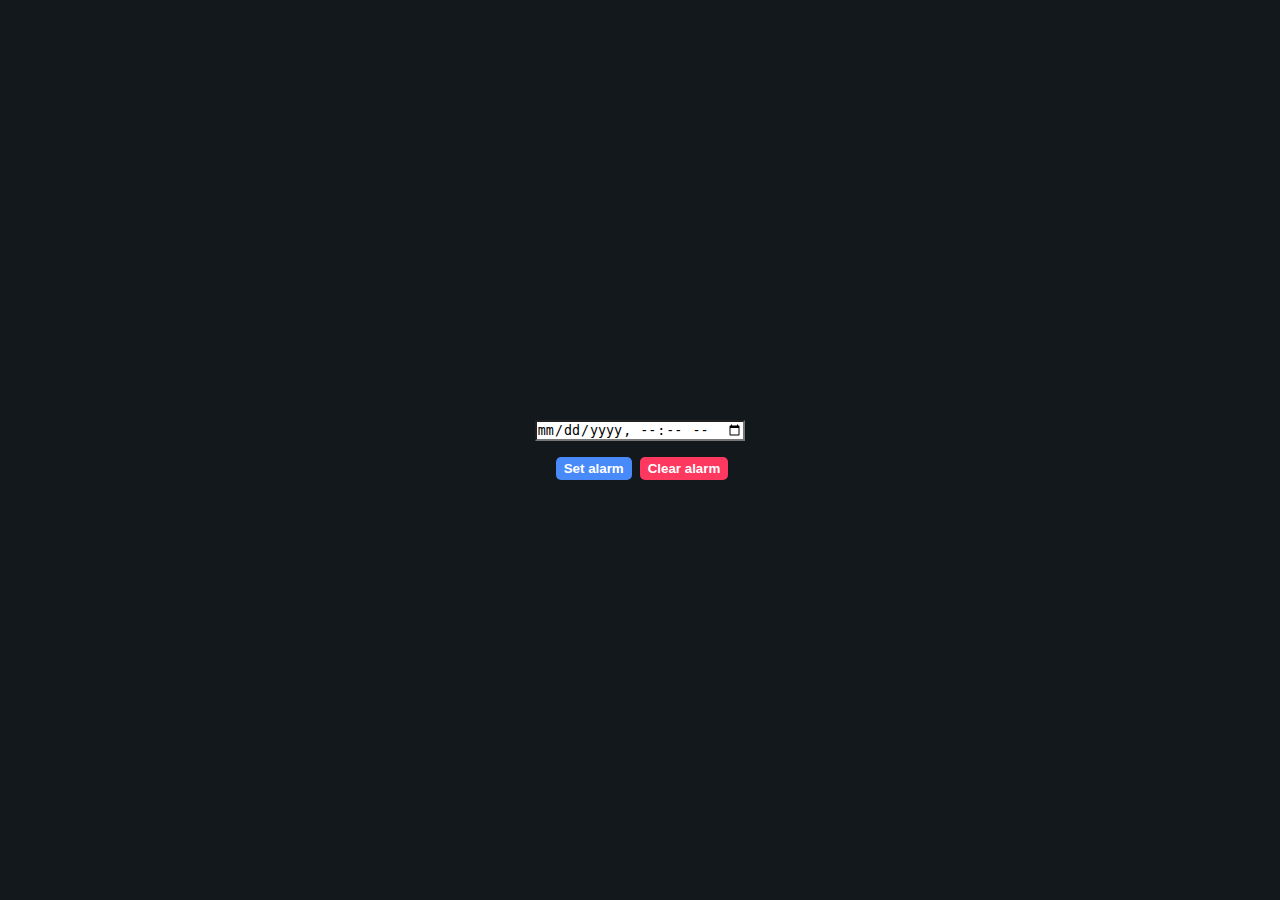
<file: alarmClock/index.html>
<!DOCTYPE html>
<html lang="en">
  <head>
    <meta charset="UTF-8" />
    <meta http-equiv="X-UA-Compatible" content="IE=edge" />
    <meta name="viewport" content="width=device-width, initial-scale=1.0" />
    <link
      href="https://fonts.googleapis.com/css2?family=Orbitron&display=swap"
      rel="stylesheet"
    />
    <link rel="stylesheet" href="styles.css" />
    <title>Digital alarm clock</title>
  </head>
  <body>
    <section class="container">
      <div id="clock"></div>
      <input
        onchange="setAlarmTime(this.value)"
        name="alarmTime"
        type="datetime-local"
      />
      <div class="controls">
        <button onclick="setAlarm()" class="button set-alarm">Set alarm</button>
        <button onclick="clearAlarm()" class="button clear-alarm">
          Clear alarm
        </button>
      </div>
    </section>
    <script src="clock.js"></script>
  </body>
</html>
</file>
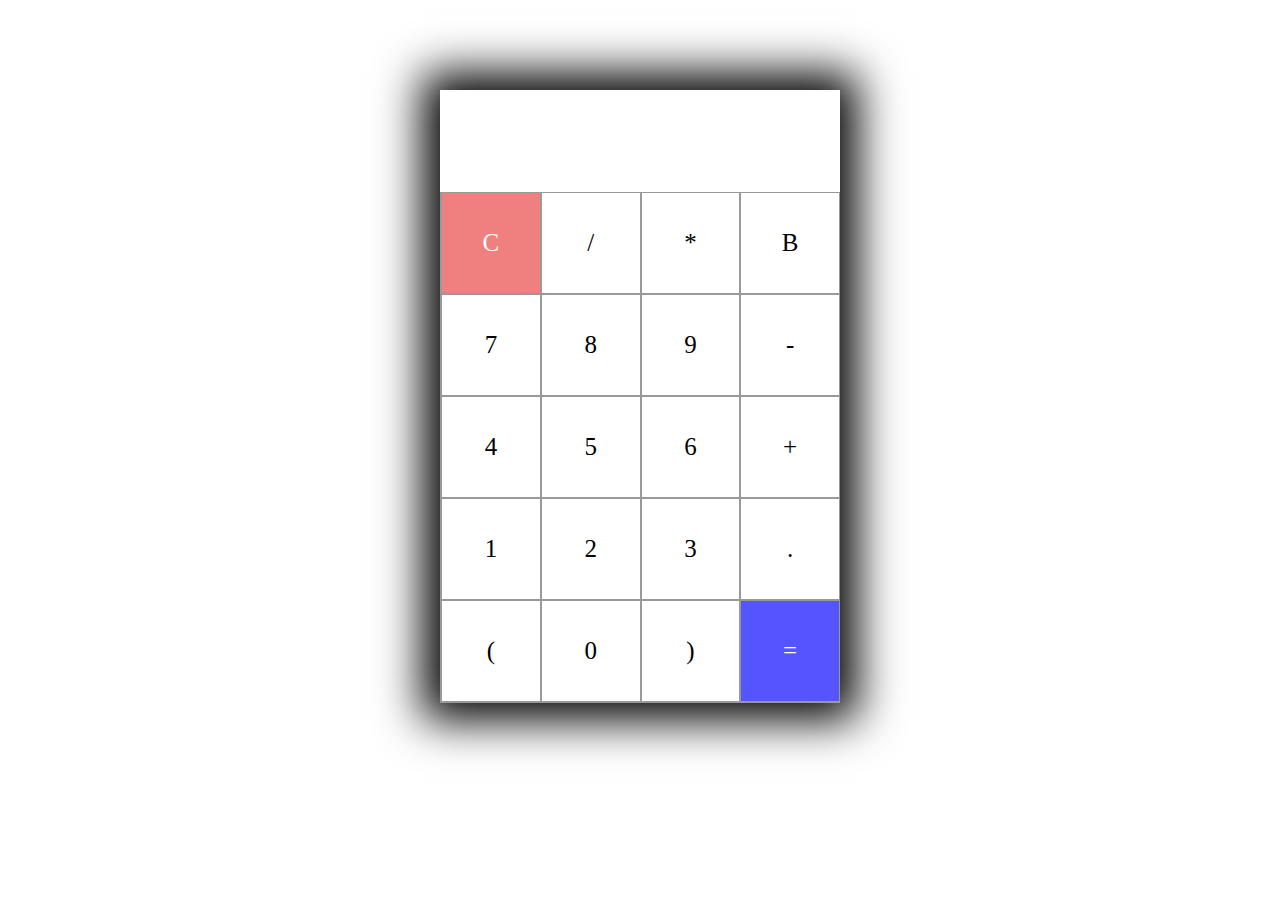
<file: calculator/index.html>
<!DOCTYPE html>
<html lang="en">
  <head>
    <meta charset="UTF-8" />
    <meta http-equiv="X-UA-Compatible" content="IE=edge" />
    <meta name="viewport" content="width=device-width, initial-scale=1.0" />
    <link rel="stylesheet" href="styles.css" />
    <title>Calculator</title>
  </head>
  <body>
    <section>
      <div class="container">
        <div id="display"></div>
        <div class="buttons">
          <div id="clear" class="button">C</div>
          <div class="button">/</div>
          <div class="button">*</div>
          <div class="button">B</div>
          <div class="button">7</div>
          <div class="button">8</div>
          <div class="button">9</div>
          <div class="button">-</div>
          <div class="button">4</div>
          <div class="button">5</div>
          <div class="button">6</div>
          <div class="button">+</div>
          <div class="button">1</div>
          <div class="button">2</div>
          <div class="button">3</div>
          <div class="button">.</div>
          <div class="button">(</div>
          <div class="button">0</div>
          <div class="button">)</div>
          <div id="equal" class="button">=</div>
        </div>
      </div>
    </section>
    <script src="app.js"></script>
  </body>
</html>
</file>
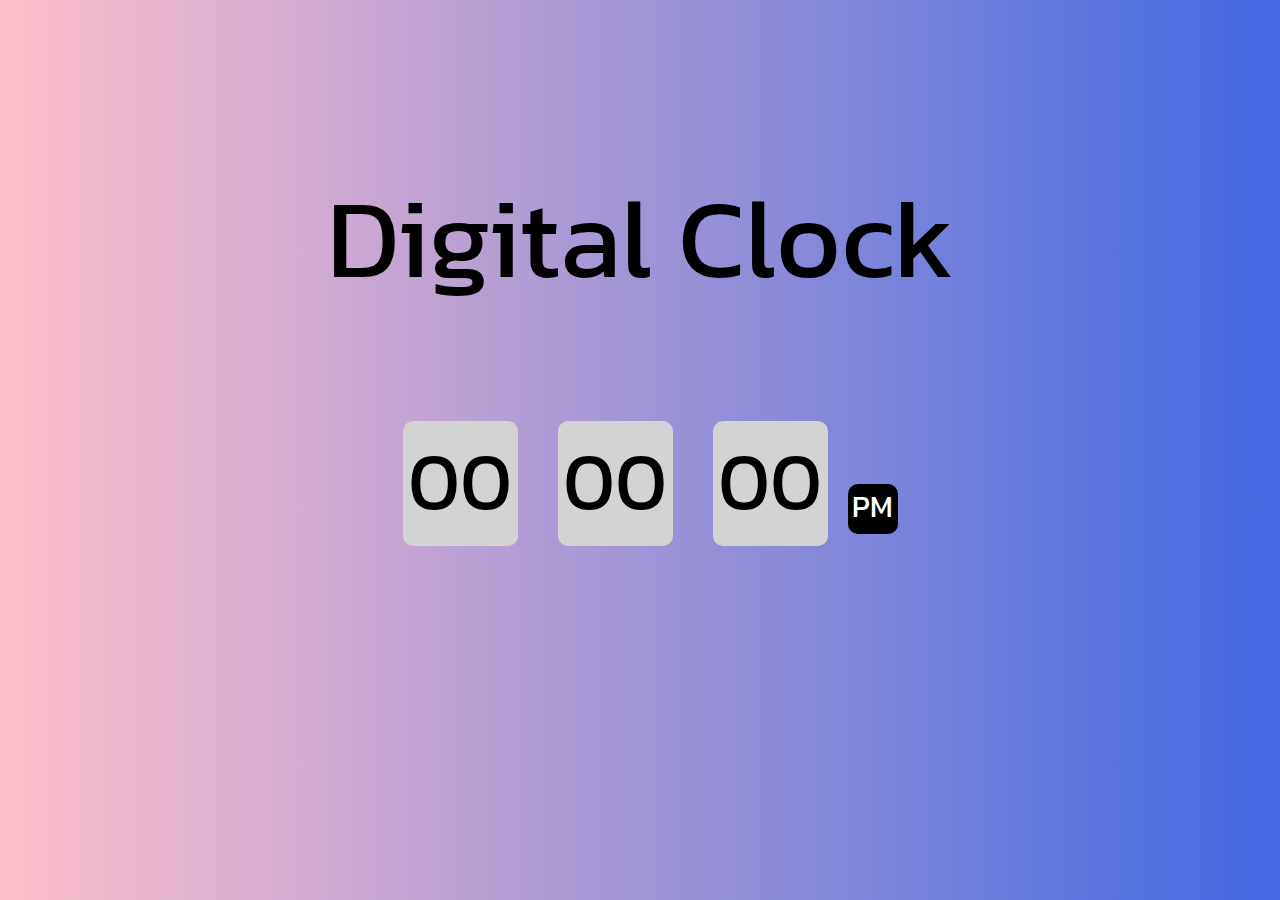
<file: digitalClock/index.html>
<!DOCTYPE html>
<html lang="en">
  <head>
    <meta charset="UTF-8" />
    <meta http-equiv="X-UA-Compatible" content="IE=edge" />
    <meta name="viewport" content="width=device-width, initial-scale=1.0" />
    <link rel="stylesheet" href="styles.css" />
    <title>Digital Clock</title>
  </head>
  <body>
    <div class="container">
      <div class="title">Digital Clock</div>
      <div class="clock">
        <div id="hour" class="numbers">00</div>
        <div id="minute" class="numbers">00</div>
        <div id="second" class="numbers">00</div>
        <div id="ampm" class="pm">PM</div>
      </div>
    </div>
    <script src="app.js"></script>
  </body>
</html>
</file>
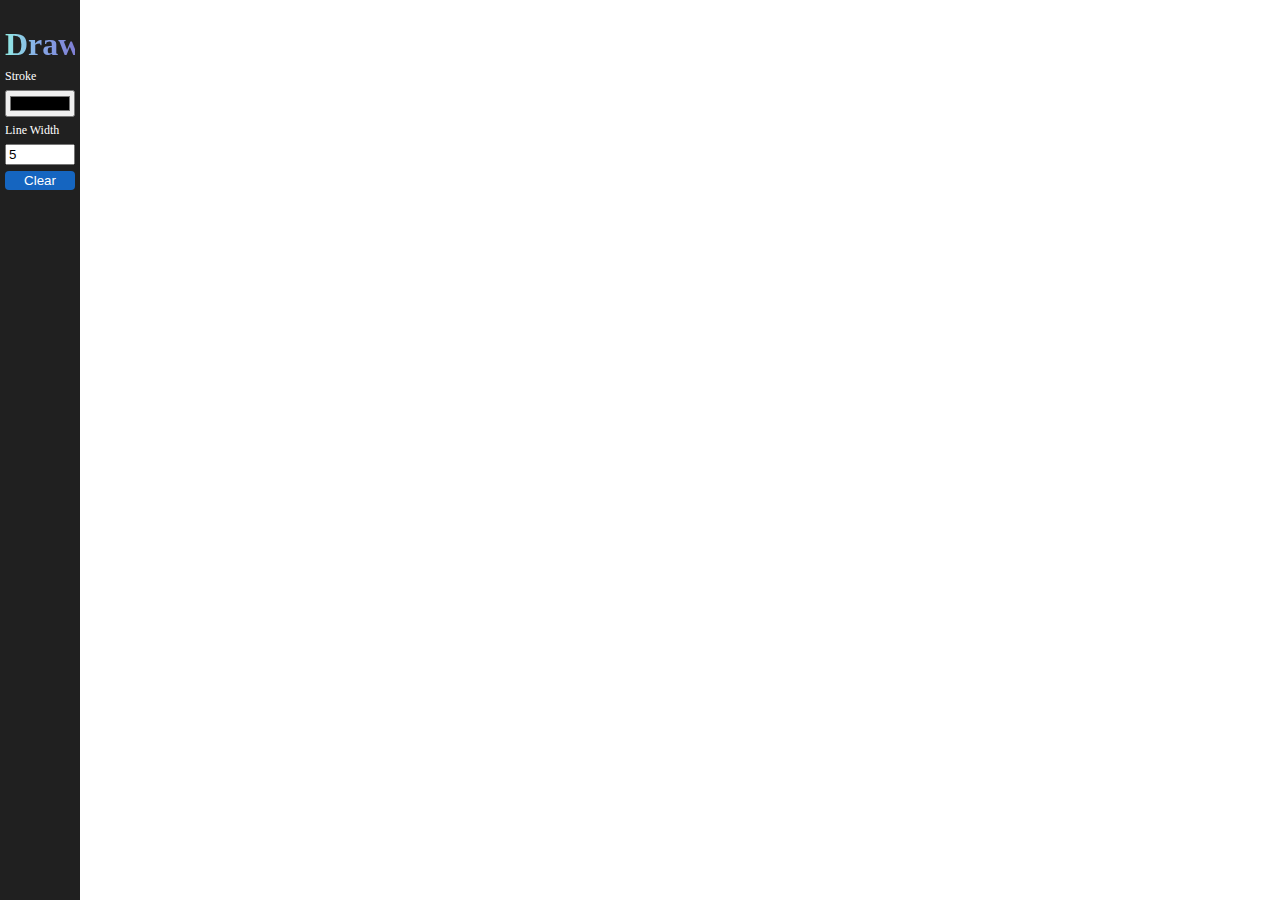
<file: drawingApp/index.html>
<html lang="en">
<head>
    <meta charset="UTF-8">
    <meta http-equiv="X-UA-Compatible" content="IE=edge">
    <meta name="viewport" content="width=device-width, initial-scale=1.0">
    <link rel="stylesheet" href="styles.css">
    <title>Drawing app</title>
</head>
<body>
    <section class="container">
        <div id="toolbar">
            <h1>Draw.</h1>
            <label for="stroke">Stroke</label>
            <input id="stroke" name='stroke' type="color">
            <label for="lineWidth">Line Width</label>
            <input id="lineWidth" name='lineWidth' type="number" value="5">
            <button id="clear">Clear</button>
        </div>
        <div class="drawing-board">
            <canvas id="drawing-board"></canvas>
        </div>
    </section>
    <script src="app.js"></script>
</body>
</html>
</file>
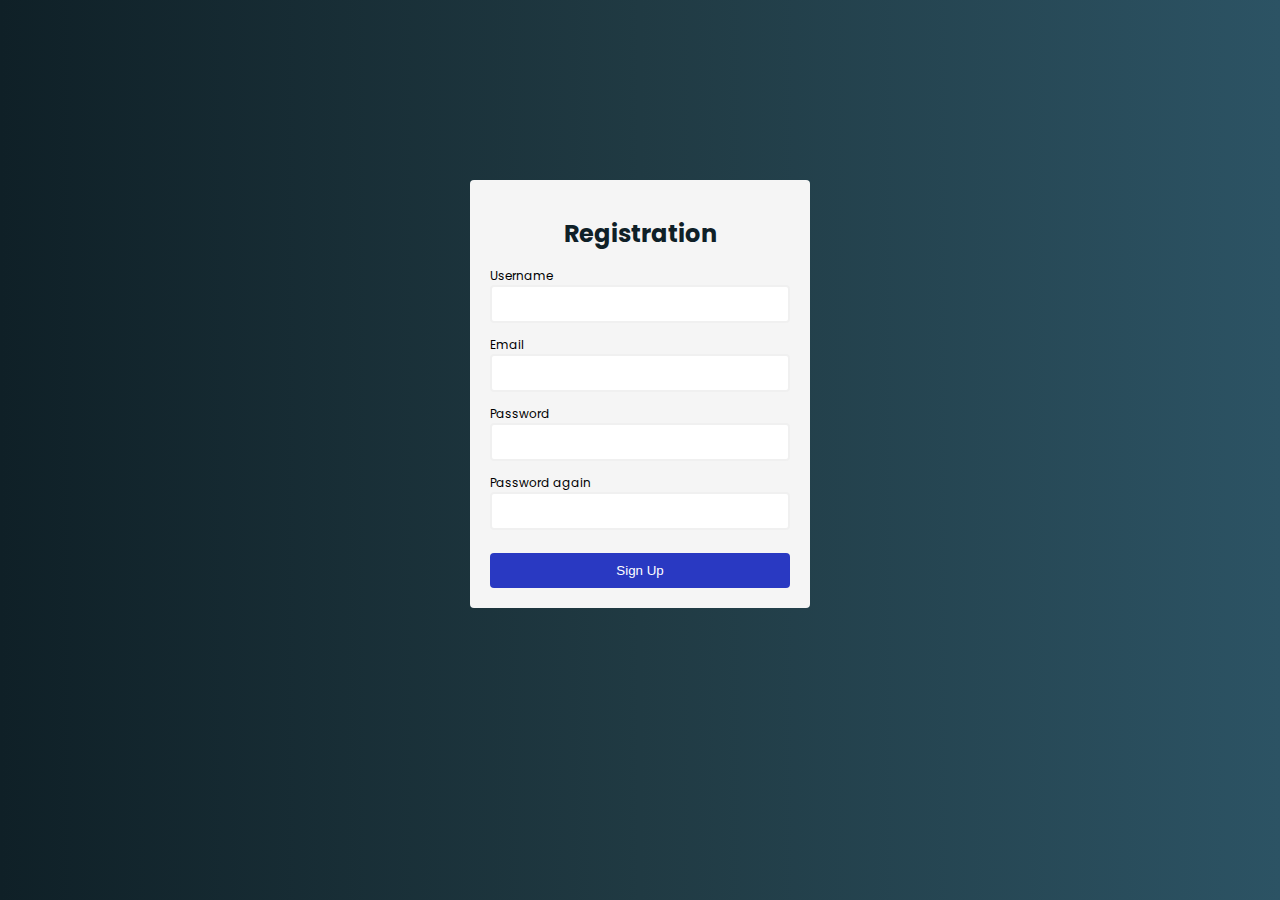
<file: formValidation/index.html>
<html lang="en">
  <head>
    <meta charset="UTF-8" />
    <meta http-equiv="X-UA-Compatible" content="IE=edge" />
    <meta name="viewport" content="width=device-width, initial-scale=1.0" />
    <title>Form Validation</title>
    <link rel="preconnect" href="https://fonts.googleapis.com" />
    <link rel="preconnect" href="https://fonts.gstatic.com" crossorigin />
    <link
      href="https://fonts.googleapis.com/css2?family=Poppins:wght@400;700&display=swap"
      rel="stylesheet"
    />
    <link rel="stylesheet" href="styles.css" />
    <script defer src="app.js"></script>
  </head>
  <body>
    <div class="container">
      <form id="form" action="/">
        <h1>Registration</h1>
        <div class="input-control">
          <label for="username">Username</label>
          <input id="username" name="username" type="text" />
          <div class="error"></div>
        </div>
        <div class="input-control">
          <label for="email">Email</label>
          <input id="email" name="email" type="text" />
          <div class="error"></div>
        </div>
        <div class="input-control">
          <label for="password">Password</label>
          <input id="password" name="password" type="password" />
          <div class="error"></div>
        </div>
        <div class="input-control">
          <label for="password2">Password again</label>
          <input id="password2" name="password2" type="password" />
          <div class="error"></div>
        </div>
        <button type="submit">Sign Up</button>
      </form>
    </div>
  </body>
</html>
</file>
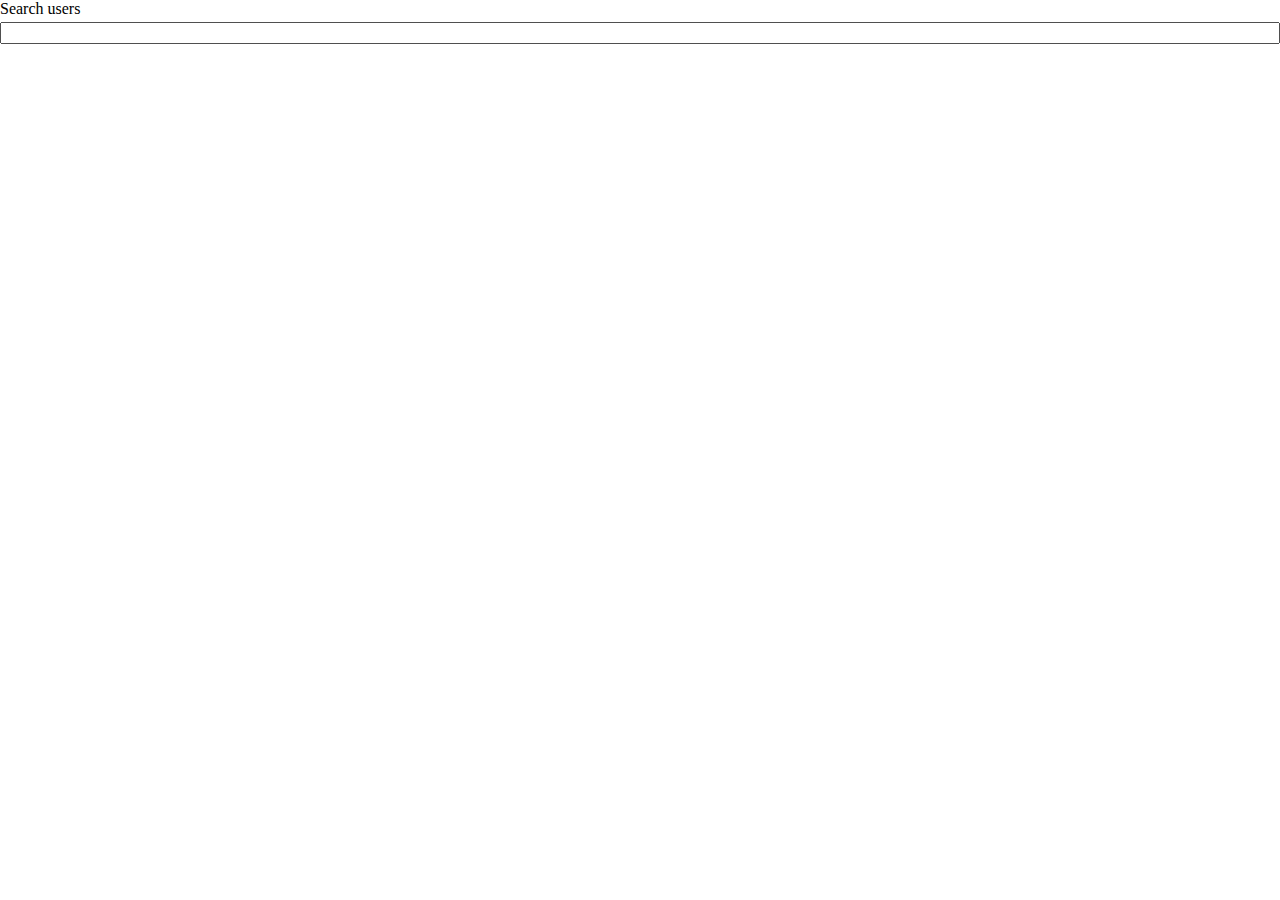
<file: javaScriptSearchbar/index.html>
<!DOCTYPE html>
<html lang="en">
  <head>
    <meta charset="UTF-8" />
    <meta http-equiv="X-UA-Compatible" content="IE=edge" />
    <meta name="viewport" content="width=device-width, initial-scale=1.0" />
    <link rel="stylesheet" href="styles.css" />
    <script src="app.js" defer></script>
    <title>JS Search bar</title>
  </head>
  <body>
    <div class="search-wrapper">
      <label for="search">Search users</label>
      <input type="search" id="search" data-search/>
    </div>
    <div class="user-cards" data-user-cards-container></div>
      <template data-user-template>
        <div class="card">
          <div class="header" data-header></div>
          <div class="body" data-body></div>
        </div>
      </template>
    </div>
  </body>
</html>
</file>
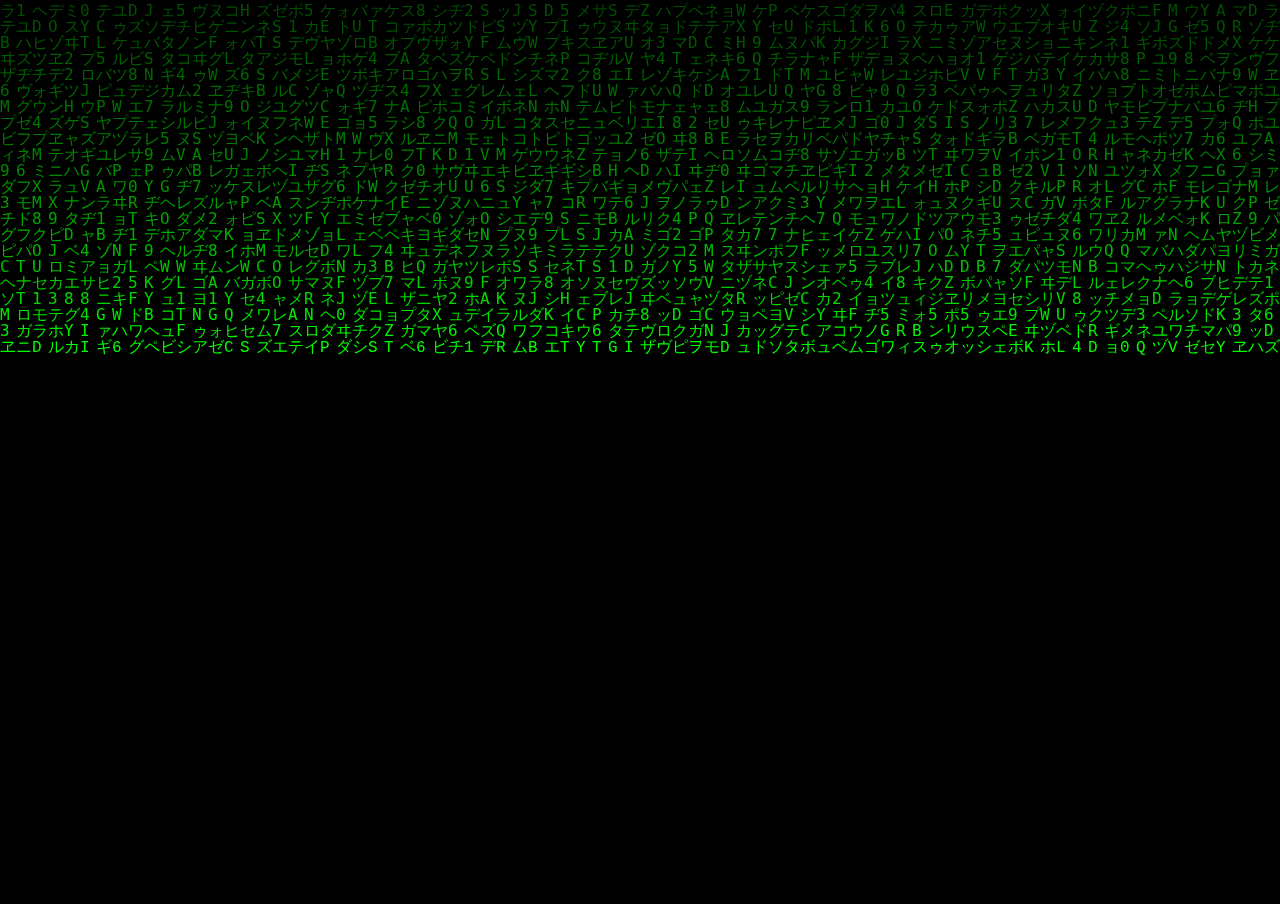
<file: matrixLoadingScreen/index.html>
<!DOCTYPE html>
<html lang="en">
  <head>
    <meta charset="UTF-8" />
    <meta http-equiv="X-UA-Compatible" content="IE=edge" />
    <meta name="viewport" content="width=device-width, initial-scale=1.0" />
    <link rel="stylesheet" href="styles.css" />
    <title>Document</title>
  </head>
  <body>
    <canvas id="matrix"></canvas>
    <script src="app.js"></script>
  </body>
</html>
</file>
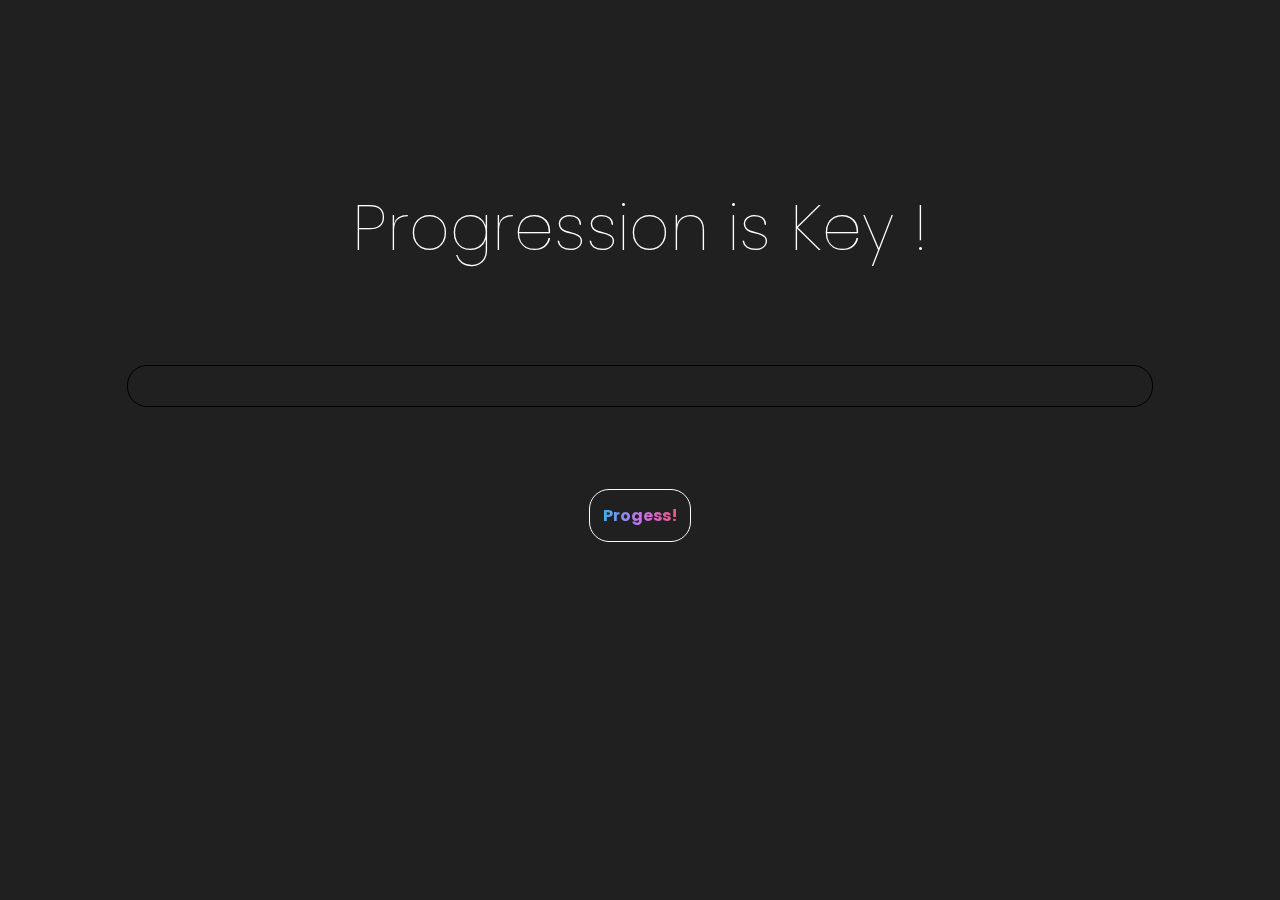
<file: progressBar/index.html>
<!DOCTYPE html>
<html lang="en">
  <head>
    <meta charset="UTF-8" />
    <meta http-equiv="X-UA-Compatible" content="IE=edge" />
    <meta name="viewport" content="width=device-width, initial-scale=1.0" />
    <link rel="preconnect" href="https://fonts.googleapis.com" />
    <link rel="preconnect" href="https://fonts.gstatic.com" crossorigin />
    <link
      href="https://fonts.googleapis.com/css2?family=Orbitron&family=Poppins:wght@100;200;300&display=swap"
      rel="stylesheet"
    />
    <link rel="stylesheet" href="styles.css" />
    <title>Gradient progess bar</title>
  </head>
  <body>
    <div class="title">Progression is Key !</div>
    <div id="progress-container">
      <div id="progress">
        <div id="indicator"></div>
      </div>
    </div>
    <div id="controls">
      <button id="start">Progess!</button>
    </div>
    <script src="app.js"></script>
  </body>
</html>
</file>
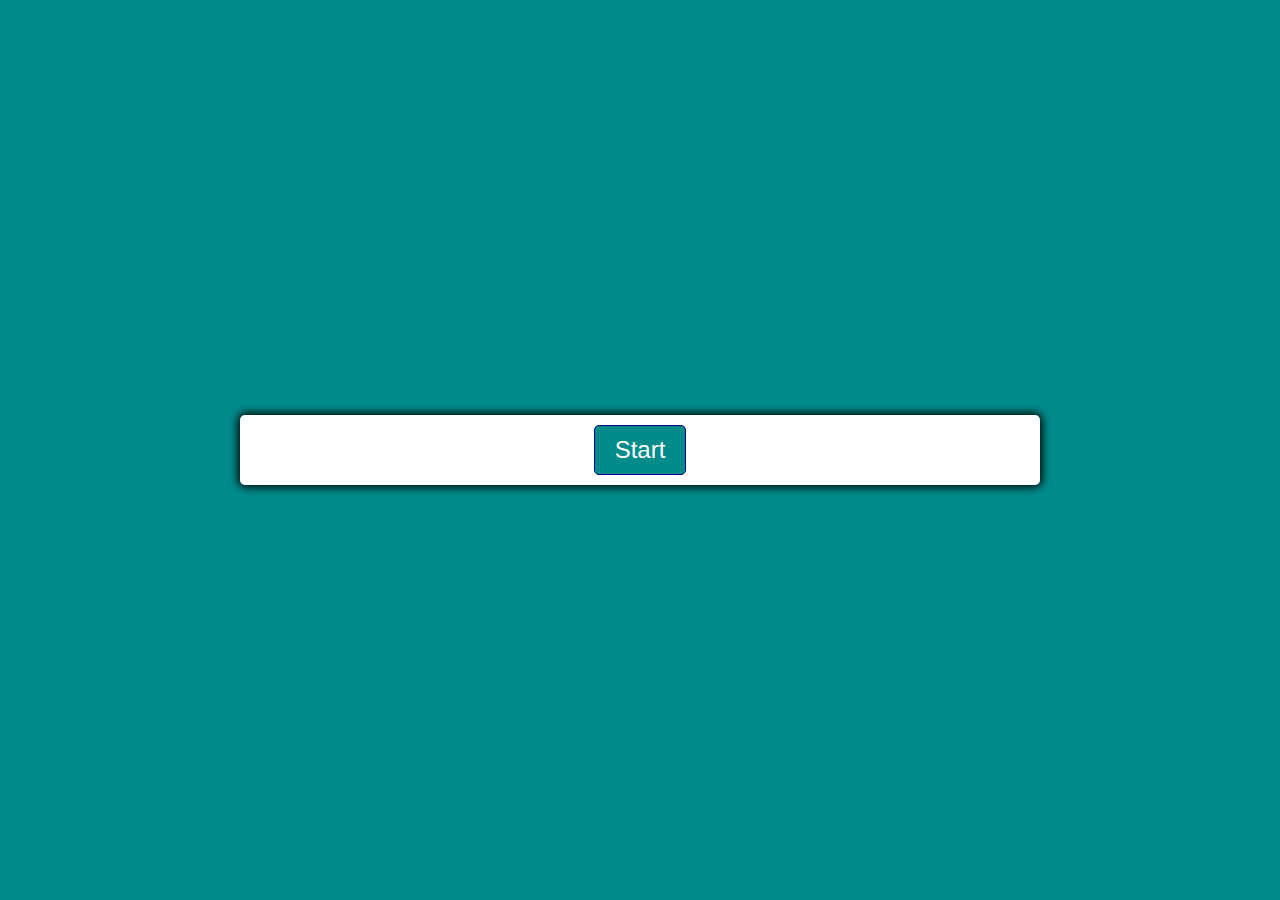
<file: quizApp/index.html>
<!DOCTYPE html>
<html lang="en">
<head>
    <meta charset="UTF-8">
    <meta http-equiv="X-UA-Compatible" content="IE=edge">
    <meta name="viewport" content="width=device-width, initial-scale=1.0">
    <link rel="stylesheet" href="styles.css">
    <title>Quiz app</title>
</head>
<body>
    <div class="container">
        <div id="question-container" class="hide">
            <div id="question">Question</div>
            <div id="answer-buttons" class="btn-grid">
                <button class="btn">Answer 1</button>
                <button class="btn">Answer 2</button>
                <button class="btn">Answer 3</button>
                <button class="btn">Answer 4</button>
            </div>
        </div>
        <div class="controls">
            <button id="start-btn" class="start-btn btn">Start</button>
            <button id="next-btn" class="next-btn btn hide">Next</button>
        </div>
    </div>
    <script src="app.js"></script>
</body>
</html>
</file>
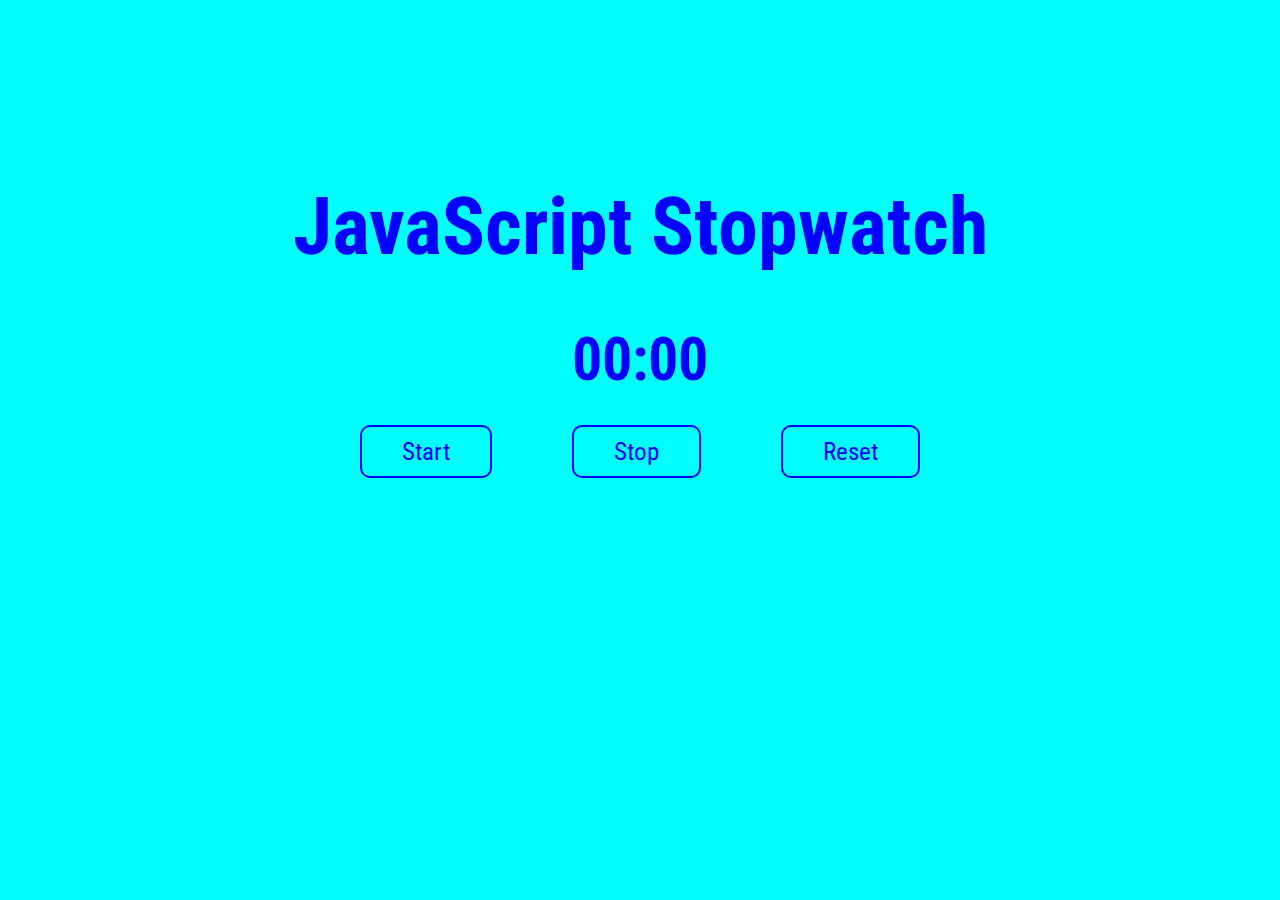
<file: stopwatch/index.html>
<!DOCTYPE html>
<html lang="en">
  <head>
    <meta charset="UTF-8" />
    <meta http-equiv="X-UA-Compatible" content="IE=edge" />
    <meta name="viewport" content="width=device-width, initial-scale=1.0" />
    <link rel="stylesheet" href="styles.css" />
    <title>JS stopwatch</title>
  </head>
  <body>
    <section>
      <div class="container">
        <div class="title">JavaScript Stopwatch</div>
        <div class="clock">
          <span id="seconds">00</span>:<span id="tenths">00</span>
        </div>
      </div>
      <div class="buttons">
        <button id="start">Start</button>
        <button id="stop">Stop</button>
        <button id="reset">Reset</button>
      </div>
    </section>
    <script src="app.js"></script>
  </body>
</html>
</file>
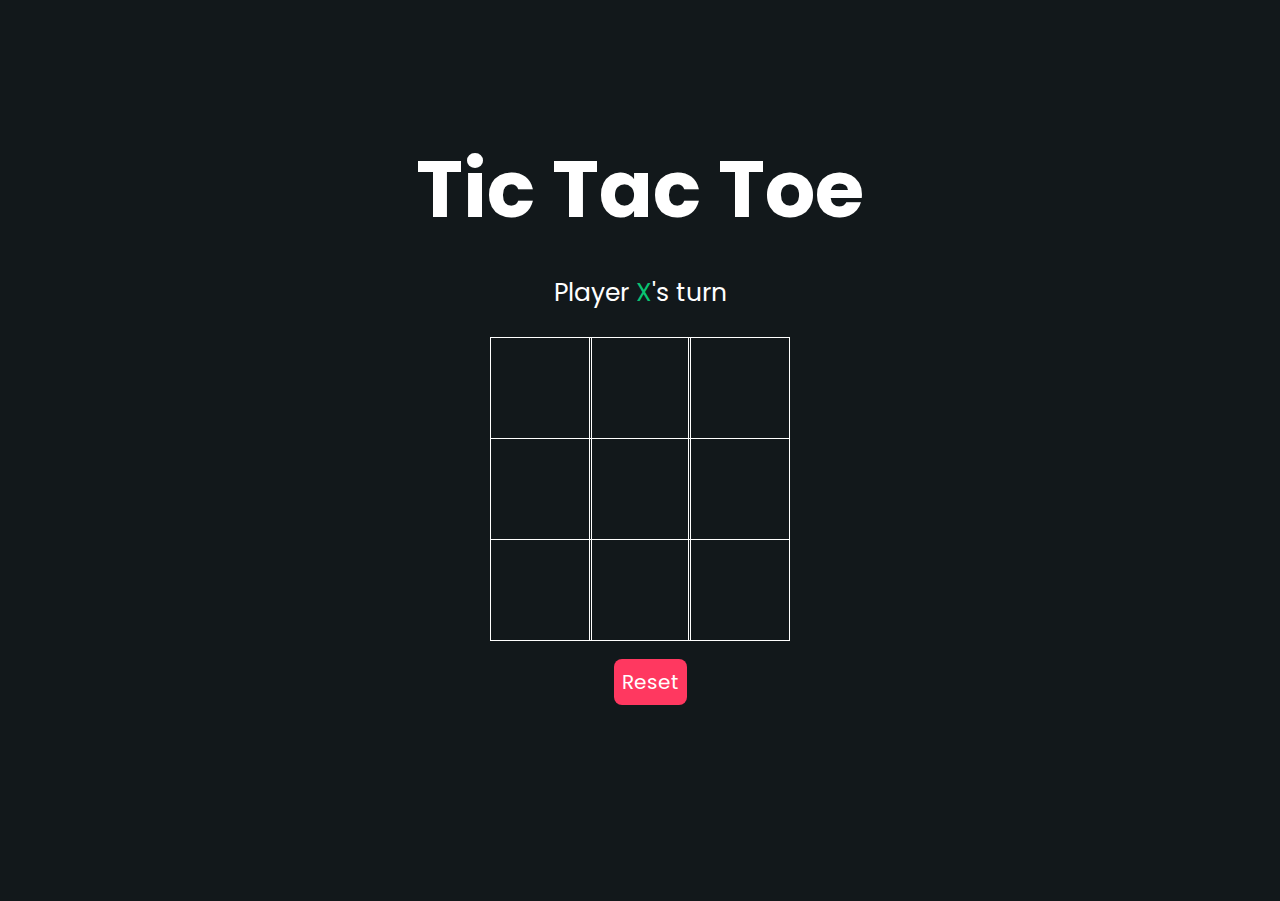
<file: ticTacToe/index.html>
<!DOCTYPE html>
<html lang="en">
  <head>
    <meta charset="UTF-8" />
    <meta http-equiv="X-UA-Compatible" content="IE=edge" />
    <meta name="viewport" content="width=device-width, initial-scale=1.0" />
    <link rel="stylesheet" href="styles.css" />
    <link rel="preconnect" href="https://fonts.googleapis.com" />
    <link rel="preconnect" href="https://fonts.gstatic.com" crossorigin />
    <link
      href="https://fonts.googleapis.com/css2?family=Poppins:wght@300&display=swap"
      rel="stylesheet"
    />
    <script src="app.js"></script>
    <title>Tic Tac Toe</title>
  </head>
  <body>
    <main class="background">
        <section class="title">
            <h1>Tic Tac Toe</h1>
        </section>
        <section class="display">
            Player <span class="display-player playerX">X</span>'s turn
        </section>
        <section class="container">
            <div class="tile"></div>
            <div class="tile"></div>
            <div class="tile"></div>
            <div class="tile"></div>
            <div class="tile"></div>
            <div class="tile"></div>
            <div class="tile"></div>
            <div class="tile"></div>
            <div class="tile"></div>
        </section>
        <section class="display announcer hide"></section>
        <section class="controls">
            <button id="reset">Reset</button>
        </section>
    </main>
  </body>
</html>
</file>
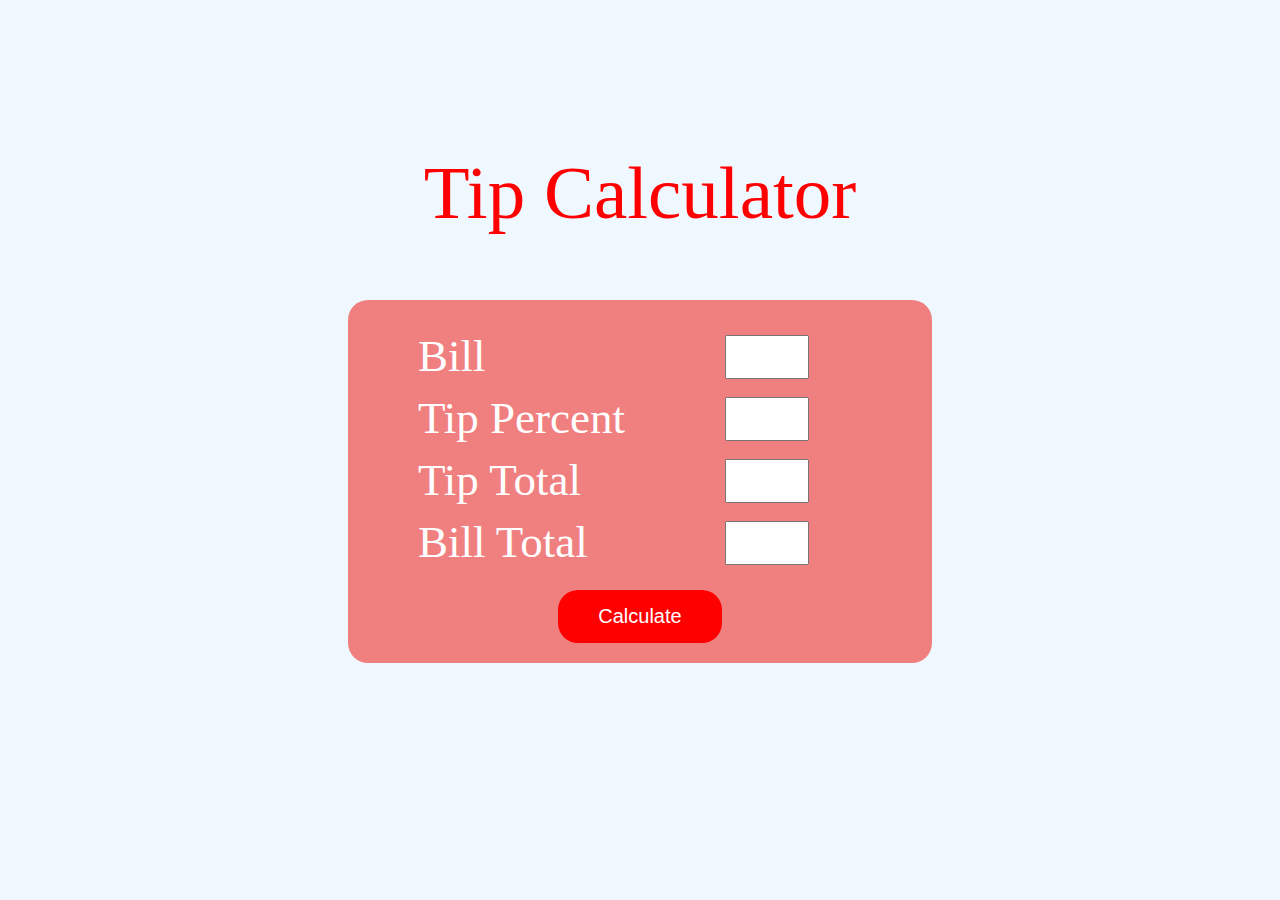
<file: tipcalculator/index.html>
<!DOCTYPE html>
<html lang="en">
  <head>
    <meta charset="UTF-8" />
    <meta http-equiv="X-UA-Compatible" content="IE=edge" />
    <meta name="viewport" content="width=device-width, initial-scale=1.0" />
    <link rel="stylesheet" href="styles.css" />
    <title>Tip Calculator</title>
  </head>
  <body>
    <section>
      <div class="title">
        <div class="tip-calculator">Tip Calculator</div>
      </div>
      <div class="container">
        <div class="titles">
          <div id="bill">Bill</div>
          <input value="" name="bill" type="number" id="bill-amount" />
          <div id="percentage">Tip Percent</div>
          <input value="" type="number" name="percentage" id="percent-amount" />
          <div id="tip">Tip Total</div>
          <input value="" type="number" name="tip" id="tip-amount" />
          <div id="total">Bill Total</div>
          <input value="" type="number" name="bill" id="bill-total" />
        </div>
        <button id="calculate">Calculate</button>
      </div>
    </section>
    <script src="app.js"></script>
  </body>
</html>
</file>
<file: alarmClock/styles.css>
* {
  margin: 0;
  padding: 0;
  background-color: #12181b;
  box-sizing: border-box;
}

.container {
  min-height: 100vh;
  display: flex;
  flex-direction: column;
  justify-content: center;
  align-items: center;
}

#clock {
  font-family: "Orbitron", sans-serif;
  font-size: 15vw;
  color: white;
}

.controls {
    margin-top: 16px;
}

.button {
    font-weight: bold;
    border-radius: 5px;
    border: none;
    color: white;
    padding: 4px 8px;
    margin-left: 4px;
    cursor: pointer;
}

.set-alarm {
    background-color: #498AFB;
}

.clear-alarm {
    background-color: #FF3860;
}

input {
    background-color: white;
}
</file>
<file: calculator/styles.css>
.container {
  max-width: 400px;
  margin: 10vh auto 0 auto;
  box-shadow: 0px 0px 43px 17px black;
}

#display {
  text-align: right;
  height: 70px;
  line-height: 70px;
  padding: 16px 8px;
  font-size: 25px;
}

.buttons {
  display: grid;
  border-bottom: 1px solid #999;
  border-left: 1px solid #999;
  grid-template-columns: 1fr 1fr 1fr 1fr;
}

.buttons > div {
  border-top: 1px solid #999;
  border-right: 1px solid #999;
}

.button {
  border: 0.5px solid #999;
  line-height: 100px;
  text-align: center;
  font-size: 25px;
  cursor: pointer;
}

#equal {
  background-color: #5555ff;
  color: white;
}

#equal:active {
    opacity: 0.9;
}

#clear {
    background-color: lightcoral;
    color: white;
}

#clear:active {
    opacity: 0.9;
}

.button:hover {
  background-color: #323330;
  color: white;
  transition: 0.25s ease-in-out;
}
</file>
<file: digitalClock/styles.css>
@import url("https://fonts.googleapis.com/css2?family=Kanit:wght@300&family=Lobster&display=swap");

* {
  box-sizing: border-box;
  margin: 0;
  padding: 0s;
}

body {
  background-image: linear-gradient(to left, royalblue, pink);
}

.container {
  display: flex;
  flex-direction: column;
  justify-content: center;
  align-items: center;
  min-height: 100vh;
  font-family: Kanit, sans-serif;
}

.title {
  position: relative;
  bottom: 150px;
  font-size: 7rem;
}

.clock {
  display: flex;
  justify-content: center;
  align-items: center;
}

.numbers {
  font-size: 5rem;
  background-color: #d3d3d3;
  height: 125px;
  width: 115px;
  text-align: center;
  margin: 0 20px 0;
  border-radius: 10px;
  position: relative;
  bottom: 50px;
}

#ampm {
  height: 50px;
  width: 50px;
  background-color: #d3d3d3;
  font-size: 30px;
  text-align: center;
  position: relative;
  bottom: 25px;
  border-radius: 10px;
}

#ampm.pm {
  background-color: black;
  color: white;
}

#ampm.am {
  background-color: #d3d3d3;
  color: black;
}
</file>
<file: drawingApp/styles.css>
body {
  margin: 0;
  padding: 0;
  height: 100%;
  overflow: hidden;
  color: white;
}

h1 {
  background: #7f7fd5;
  background: -webkit-linear-gradient(to right, #91eae4, #86a8e7, #7f7fd5);
  background: linear-gradient(to right, #91eae4, #86a8e7, #7f7fd5);
  background-clip: text;
  -webkit-background-clip: text;
  -webkit-text-fill-color: transparent;
}

.container {
  height: 100%;
  display: flex;
}

#toolbar {
  display: flex;
  flex-direction: column;
  padding: 5px;
  width: 70px;
  background-color: #202020;
}

#toolbar * {
  margin-bottom: 6px;
}

#toolbar label {
  font-size: 12px;
}

#toolbar input {
  width: 100%;
}

#toolbar button {
  background-color: #1565c0;
  border: none;
  border-radius: 4px;
  color: white;
  padding: 2px;
}

button:active {
  opacity: 0.9;
}
</file>
<file: formValidation/styles.css>
body {
    background: linear-gradient(to right, #0f2027, #203a43, #2c5364);
    font-family: 'Poppins', sans-serif;
}

#form {
    width: 300px;
    margin: 20vh auto 0 auto;
    padding: 20px;
    background-color: whitesmoke;
    border-radius: 4px;
    font-size: 12px;
}

#form h1 {
    color: #0f2027;
    text-align: center;
}

#form button {
    padding: 10px;
    margin-top: 10px;
    width: 100%;
    color: white;
    background-color: rgb(41, 57, 194);
    border: none;
    border-radius: 4px;
}

.input-control {
    display: flex;
    flex-direction: column;
}

.input-control input {
    border: 2px solid #f0f0f0;
	border-radius: 4px;
	display: block;
	font-size: 12px;
	padding: 10px;
	width: 100%;
}

.input-control input:focus {
    outline: 0;
}

.input-control.success input {
    border-color: #09c372;
}

.input-control.error input {
    border-color: #ff3860;
}

.input-control .error {
    color: #ff3860;
    font-size: 9px;
    height: 13px;
}
</file>
<file: javaScriptSearchbar/styles.css>
* {
  box-sizing: border-box;
  margin: 0;
  padding: 0;
}

.search-wrapper {
  display: flex;
  flex-direction: column;
  gap: 0.25rem;
}

input {
  font-size: 1rem;
}

.user-cards {
  display: grid;
  grid-template-columns: repeat(auto-fill, minmax(150px, 1fr));
  gap: 0.25rem;
  margin-top: 1rem;
}

.card {
  border: 1px solid black;
  background-color: white;
  padding: 0.5rem;
}

.card > .header {
    margin: .25rem;
}

.card > .body {
    font-size: .8rem;
    color: #777;
}

.hide {
    display: none;
}
</file>
<file: matrixLoadingScreen/styles.css>
html {
  background: black;
  height: 100%;
}

body {
  overflow: hidden;
  margin: 0;
  padding: 0;
}
</file>
<file: progressBar/styles.css>
* {
  font-family: "Poppins", sans-serif;
  margin: 0;
  padding: 0;
  background-color: #202020;
}

.title {
  color: white;
  font-size: 4rem;
  font-weight: 100;
  text-align: center;
  margin-top: 20vh;
}

#progress-container {
  width: 80%;
  height: 40px;
  margin: 0 auto;
  border: 1px solid black;
  border-radius: 20px;
  margin-top: 10vh;
  position: relative;
}

#progress {
  position: absolute;
  width: 0%;
  height: 40px;
  top: 0;
  left: 0;
  border-radius: 20px;
  color: white;
}

#indicator {
  height: 40px;
  display: flex;
  justify-content: center;
  align-items: center;
  font-weight: bold;
}

#controls {
  display: flex;
  justify-content: center;
  margin-top: 10px;
}

#start {
  background-color: #202020;
  border: 1px solid #fafafa;
  background: linear-gradient(to right, #12c2e9, #c471ed, #f64f59);
  -webkit-background-clip: text;
  background-clip: text;
  -webkit-text-fill-color: transparent;
  padding: 0.8rem;
  font-weight: bold;
  font-size: 1rem;
  border-radius: 20px;
  margin-top: 8vh;
}

#start:hover {
  transform: scale(1.2);
  transition: 0.4s;
  cursor: pointer;
}
</file>
<file: quizApp/styles.css>
* {
    box-sizing: border-box;
    font-family: 'Franklin Gothic Medium', 'Arial Narrow', Arial, sans-serif;
}

body {
    padding: 0;
    margin: 0;
    display: flex;
    width: 100vw;
    height: 100vh;
    justify-content: center;
    align-items: center;
    background-color: darkcyan;
    /* neutral  */
}

body.correct {
    background-color: aqua;
    /* correct */
}

body.wrong {
    background-color: red;
    /* wrong */
}

.container {
    width: 800px;
    max-width: 80%;
    background-color: white;
    border-radius: 5px;
    padding: 10px;
    box-shadow: 0 0 10px 2px;
}

.btn-grid {
    display: grid;
    grid-template-columns: repeat(2, auto);
    gap: 10px;
    margin: 20px;
}

.btn {
    background-color: darkcyan;
    border: 1px solid darkblue;
    border-radius: 5px;
    padding: 5px 10px;
    color: white;
    outline: none;
}

.btn:hover {
    border-color: black;
}

.btn.correct {
    background-color: aqua;
    color: black;
}

.btn.wrong {
    background-color: red;
}

.start-btn, .next-btn {
    font-size: 1.5rem;
    padding: 10px 20px;
}

.controls {
    display: flex;
    justify-content: center;
    align-items: center;
}

.hide {
    display: none;
}
</file>
<file: stopwatch/styles.css>
@import url('https://fonts.googleapis.com/css2?family=Roboto+Condensed&display=swap');

* {
  margin: 0;
  padding: 0;
  background-color: cyan;
  font-family: Roboto Condensed, sans-serif;
}

.container {
  display: flex;
  flex-direction: column;
  justify-content: center;
  align-items: center;
  margin-top: 20vh;
  color: blue;
  font-weight: bold;
}

.title {
  font-size: 80px;
  margin-bottom: 50px;
}

.clock {
  font-size: 60px;
  margin-bottom: 30px;
}

.buttons {
  display: flex;
  justify-content: center;
}

button {
  color: blue;
  font-size: 25px;
  border: 2px solid blue;
  padding: 10px 40px;
  border-radius: 10px;
  margin: 0 40px 0;
}

button:hover {
  color: white;
  cursor: pointer;
  background-color: blue;
  transition: 0.25s ease-in-out;
}

button:active {
  background-color: black;
  transition: 0s;
}
</file>
<file: ticTacToe/styles.css>
* {
    padding: 0;
    margin: 0;
    font-family: 'Poppins';
}

.background {
    background-color: #12181B;
    height: 100vh;
    padding-top: 1px;
}

.title {
    color: white;
    text-align: center;
    font-size: 40px;
    margin-top: 10%;
}

.display {
    color: white;
    font-size: 25px;
    text-align: center;
    margin-top: 1em;
    margin-bottom: 1em;
}

.hide {
    display: none;
}

.container {
    margin: 0 auto;
    display: grid;
    grid-template-columns: 33% 33% 33%;
    grid-template-rows: 33% 33% 33%;
    max-width: 300px;
}

.tile {
    border: 1px solid white;
    min-width: 100px;
    min-height: 100px;
    display: flex;
    justify-content: center;
    align-items: center;
    font-size: 50px;
    cursor: pointer;
}

.playerX {
    color: #09C372;
}

.playerO {
    color: #498AFB;
}

.controls {
    display: flex;
    flex-direction: row;
    justify-content: center;
    align-items: center;
    margin-top: 1em;
}

#reset {
    background-color: #FF3860;
    color: white;
    border: none;
    padding: 8px;
    border-radius: 8px;
    font-size: 20px;
    margin-left: 1em;
    cursor: pointer;
}
</file>
<file: tipcalculator/styles.css>
* {
    margin: 0;
    padding: 0;
}

body {
    background-color: aliceblue;
}

section {
    display: flex;
    flex-direction: column;
    justify-content: center;
    align-items: center;
}

.container {
    margin-top: 300px;
    max-width: 800px;
    display: flex;
    flex-direction: column;
    justify-content: center;
    align-items: center;
    background-color: lightcoral;
    border-radius: 20px;
    padding-bottom: 75px;
}

.titles {
    display: grid;
    grid-template-columns: 1fr 1fr;
    font-size: 45px;
    margin-right: 100px;
    padding: 20px 0 20px 70px;
    color: white;
}

input {
    height: 40px;
    width: 80px;
    margin-left: 100px;
    margin-top: 5px;
    text-align: center;
    line-height: 35px;
    font-size: 20px;
}

.titles > div {
    margin-top: 10px;
}

.titles > input {
    margin-top: 15px;
}

.title {
    position: absolute;
    top: 150px;
    font-size: 75px;
    color: red;
}

#calculate {
    position: absolute;
    background-color: red;
    padding: 15px 40px;
    font-size: 20px;
    color: white;
    border: none;
    border-radius: 20px;
    top: 590px;
    cursor: pointer;
}

#calculate:active {
    opacity: 0.5;
}
</file>
